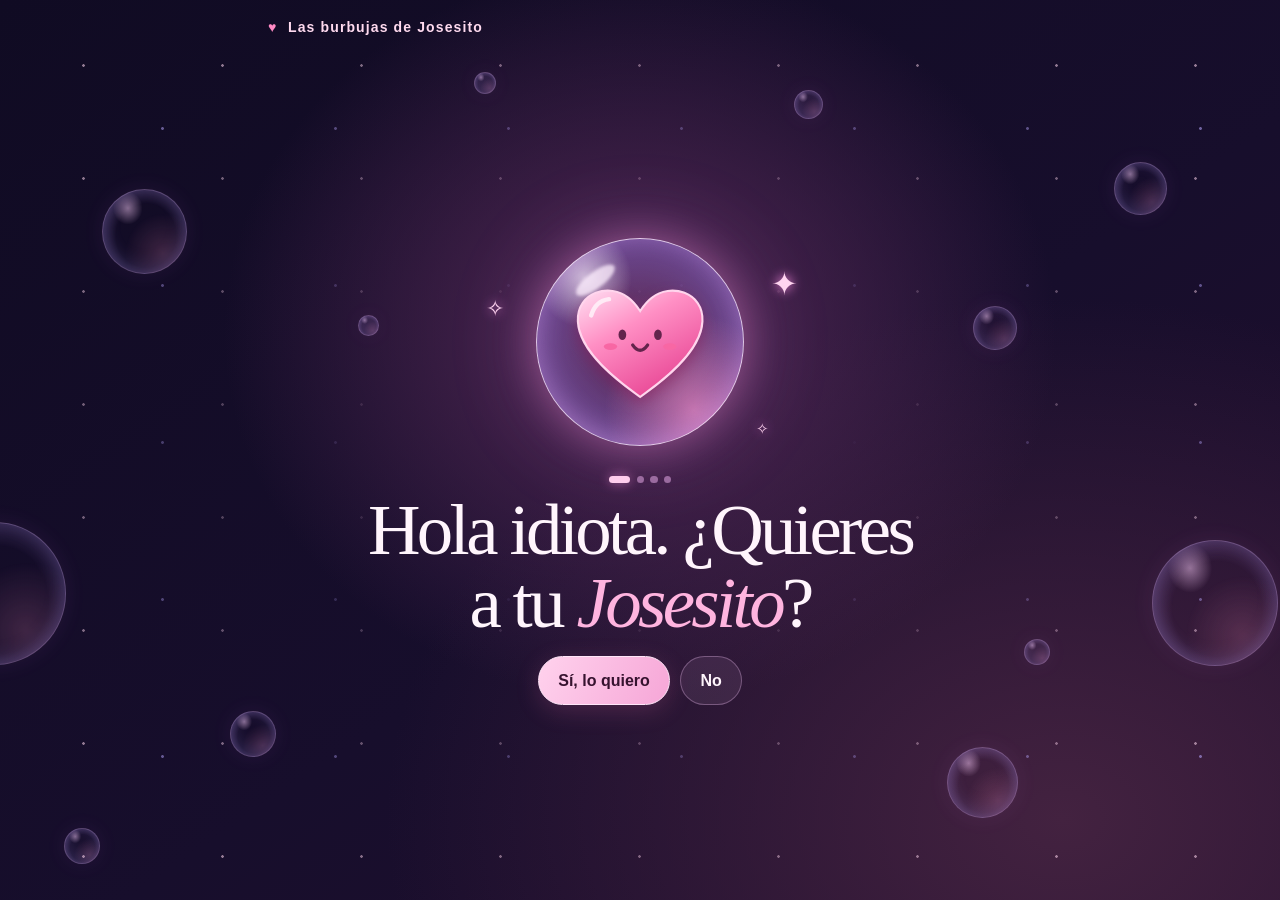
<file: index.html>
<!doctype html>
<html lang="es">
<head>
<meta charset="utf-8">
<meta name="viewport" content="width=device-width, initial-scale=1">
<meta name="theme-color" content="#170e2c">
<meta name="description" content="Cuatro preguntitas de Josesito y una sorpresa.">
<meta name="robots" content="noindex, nofollow">
<title>¿Amas a Josesito?</title>
<style>
  :root {
    color-scheme: dark;
    --ink: #fff5fc;
    --muted: #dcc2e0;
    --pink: #ffb4df;
    --night: #170e2c;
    font-family: ui-rounded, "Avenir Next", "Trebuchet MS", sans-serif;
  }
  *, *::before, *::after { box-sizing: border-box; }
  [hidden] { display: none !important; }
  body {
    min-height: 100svh; margin: 0; color: var(--ink);
    background: radial-gradient(ellipse at 50% 37%, #552957 0%, transparent 46%),
      radial-gradient(ellipse at 83% 91%, #432240 0%, transparent 45%),
      linear-gradient(146deg, #100b23, var(--night) 56%, #220e2e);
  }
  .sky, .effects { position: fixed; inset: 0; overflow: hidden; pointer-events: none; }
  .sky::after {
    content: ""; position: absolute; inset: 0; opacity: .55;
    background-image: radial-gradient(circle, #ffd8ef 0 1px, transparent 1.6px),
      radial-gradient(circle, #b9a8ff 0 1px, transparent 1.8px);
    background-size: 139px 113px, 173px 157px;
    background-position: 14px 9px, 76px 50px;
    mask-image: radial-gradient(ellipse, transparent 20%, #000 78%);
  }
  .bubble {
    position: absolute; left: var(--x); top: var(--y); width: var(--size);
    aspect-ratio: 1; border-radius: 50%; opacity: .72;
    background: radial-gradient(ellipse at 30% 22%, #ffd1ffab, transparent 18%),
      radial-gradient(ellipse at 72% 76%, #d67ba34f, transparent 45%),
      radial-gradient(ellipse at 52% 55%, transparent 49%, #c5a0ff53 80%);
    border: 1px solid #e0bbff60;
    box-shadow: inset 0 -5px 18px #b1a1ff45, 0 0 26px #fa92fc1a;
    animation: drift var(--speed) ease-in-out var(--delay) infinite alternate;
  }
  @keyframes drift { to { transform: translate(15px, -28px) rotate(15deg); } }
  .game {
    position: relative; width: min(100%, 49rem); min-height: 100svh; margin: auto;
    padding: max(1.2rem, env(safe-area-inset-top)) 1.25rem max(1rem, env(safe-area-inset-bottom));
    display: grid; grid-template-rows: auto 1fr;
  }
  header { display: flex; align-items: center; justify-content: space-between; gap: .65rem; }
  .brand { color: #ffdaef; font-size: .875rem; font-weight: 700; letter-spacing: .08em; }
  .brand span { color: #ff8ac5; margin-right: .35rem; }
  button { font: inherit; color: inherit; cursor: pointer; touch-action: manipulation; }
  button:focus-visible { outline: 2px solid #fff; outline-offset: 4px; }
  main { align-self: center; text-align: center; padding: 1.1rem 0 .25rem; }
  .mascot-wrap {
    display: grid; place-items: center; height: clamp(9rem, 26vh, 14.75rem);
    margin: 0 auto 1.05rem; position: relative; width: min(100%, 26rem);
  }
  .mascot {
    position: relative; isolation: isolate; display: grid; place-items: center;
    width: clamp(8.5rem, 24vh, 13rem); aspect-ratio: 1; border-radius: 50%;
    background: radial-gradient(ellipse at 23% 19%, #fff4ffab, transparent 21%),
      radial-gradient(ellipse at 76% 83%, #ff93c897, transparent 40%),
      radial-gradient(circle, #d18afe24 32%, #a785ff70 75%, #fff1f8bd 100%);
    border: 1px solid #ffebffc7;
    box-shadow: inset 0 -5px 25px #fdb4fc51, 0 0 42px #ff91d862, 0 0 90px #e792ff36;
    animation: float 4.4s ease-in-out infinite;
  }
  .mascot::after {
    content: ""; position: absolute; width: 23%; height: 8%; border-radius: 50%;
    background: #fff0ffba; left: 17%; top: 16%; transform: rotate(-37deg); filter: blur(1.5px);
  }
  .mascot-wrap.is-finale {
    width: 100%; height: auto; margin-bottom: 1.45rem;
  }
  .kiss-bubble {
    position: relative; isolation: isolate; display: grid; place-items: center;
    width: min(21rem, 84vw, 52svh); aspect-ratio: 1; overflow: hidden;
    border-radius: 50%; border: 2px solid #fff0ffc9; background: #392041;
    box-shadow: 0 0 38px #ff9dda8c, 0 0 90px #cf7dff4d;
    animation: arrive .9s cubic-bezier(.22, .85, .33, 1.15) both;
  }
  .kiss-bubble::after {
    content: ""; pointer-events: none; position: absolute; inset: 0; border-radius: inherit;
    background: radial-gradient(ellipse at 23% 20%, #fff4ff9c, transparent 18%),
      radial-gradient(circle, transparent 45%, #dd94fb32 65%, #ffc7f17d 100%);
    box-shadow: inset 0 0 18px #ffdfff65;
  }
  .kiss-bubble video {
    position: absolute; inset: 0; width: 100%; height: 100%; object-fit: cover;
  }
  @keyframes arrive {
    from { opacity: 0; transform: translate(13vw, 19vh) scale(.42) rotate(15deg); }
    to { opacity: 1; transform: none; }
  }
  @keyframes float { 50% { transform: translateY(-8px); } }
  .character { position: relative; display: block; width: 72%; aspect-ratio: 1; }
  .heart { width: 100%; display: block; overflow: visible; filter: drop-shadow(0 6px 7px #8e205f7a); }
  .face { fill: #63244c; }
  .smile, .frown { fill: none; stroke: #63244c; stroke-width: 2.3; stroke-linecap: round; }
  .frown, .tear, .happy-eyes { display: none; }
  body[data-mood="sad"] .smile, body[data-mood="joy"] .eyes { display: none; }
  body[data-mood="sad"] :is(.frown, .tear), body[data-mood="joy"] .happy-eyes { display: initial; }
  body[data-mood="sad"] .mascot { filter: saturate(.72) hue-rotate(11deg); }
  body[data-mood="joy"] .mascot { box-shadow: inset 0 -5px 25px #ffcced99, 0 0 65px #fa90debf, 0 0 110px #e792ff50; }
  .spark { position: absolute; color: #ffd6f0; text-shadow: 0 0 12px #ff8de5; animation: glow 2.7s ease-in-out infinite alternate; }
  .spark.a { left: 13%; top: 30%; font-size: 1.4rem; }
  .spark.b { right: 12%; top: 17%; font-size: 2rem; animation-delay: -.9s; }
  .spark.c { right: 19%; bottom: 9%; font-size: .95rem; animation-delay: -1.8s; }
  @keyframes glow { to { opacity: .45; transform: scale(.78); } }
  .step {
    margin: 0 auto .7rem; padding: 0; display: flex; justify-content: center;
    gap: .4rem; list-style: none;
  }
  .step li { width: .46rem; height: .46rem; border-radius: 2rem; background: #986b9d; }
  .step li[data-done] { background: #eb91c4; }
  .step li[aria-current] { width: 1.35rem; background: #ffd1ed; box-shadow: 0 0 12px #ff91dd9a; }
  .screen { animation: enter .36s ease-out both; }
  @keyframes enter { from { opacity: 0; transform: translateY(8px); } }
  h1 {
    margin: 0 auto; max-width: 15ch; text-wrap: balance; outline: none;
    font-family: "Iowan Old Style", "Palatino Linotype", Palatino, Georgia, serif;
    font-size: clamp(2.2rem, 7.8vw, 4.55rem); font-weight: 500; line-height: 1; letter-spacing: -.05em;
  }
  h1 em { color: var(--pink); font-style: italic; }
  .buttons {
    position: relative; display: flex; justify-content: center; align-items: start; flex-wrap: wrap;
    gap: .6rem; margin: 1rem auto 0; width: min(100%, 28rem); min-height: 3.25rem;
  }
  .answer {
    background: #f7ceff16; border: 1px solid #f4c5f951; border-radius: 10rem;
    min-height: 3.1rem; padding: .63rem 1.22rem; font-weight: 750;
    transition: background .16s, transform .16s;
  }
  .answer:hover { background: #f7ceff30; transform: translateY(-2px); }
  .answer.major { background: linear-gradient(115deg, #ffd2ed, #f6a6d7); color: #36132f; border-color: #ffe5f8; box-shadow: 0 6px 25px #ec6dac33; }
  .answer.major:hover { background: #ffe0f3; }
  .arcade-link {
    position: fixed; z-index: 3;
    right: max(.75rem, env(safe-area-inset-right));
    bottom: max(.65rem, env(safe-area-inset-bottom));
    border: 1px solid #ffcaef40; border-radius: 2rem;
    background: #271437; color: #ffdaef; padding: .65rem .8rem;
    font-size: .875rem; line-height: 1.2; text-decoration: none;
    animation: enter .5s ease-out both;
  }
  .arcade-link:hover, .arcade-link:focus-visible { color: #fff; border-color: #ffcaef; }
  .answer.escaped {
    position: fixed; z-index: 2; left: var(--left); top: var(--top);
    background: #462752; box-shadow: 0 4px 22px #f183d953;
  }
  .answer.escaped:hover { background: #55305e; transform: none; }
  .buttons.has-escaped::after { content: ""; flex-basis: var(--ghost); height: 3.1rem; }
  .particle {
    position: absolute; color: var(--color); font-size: var(--size);
    left: var(--x); top: var(--y); animation: burst .95s ease-out both;
    text-shadow: 0 0 10px #ff93d9;
  }
  @keyframes burst {
    from { opacity: 1; transform: translate(-50%, -50%) scale(.5); }
    to { opacity: 0; transform: translate(var(--dx), var(--dy)) rotate(var(--spin)); }
  }
  @media(max-width: 440px) {
    .game { padding-inline: .9rem; }
    .brand { letter-spacing: .045em; }
    .answer { padding-inline: .9rem; }
    .spark.a { left: 10%; }
    .spark.b { right: 9%; }
  }
  @media(prefers-reduced-motion: reduce) {
    *, *::before, *::after { animation: none !important; transition: none !important; }
  }
</style>
</head>
<body>
<div class="sky" aria-hidden="true"></div>
<div class="effects" aria-hidden="true"></div>
<div class="game">
  <header>
    <div class="brand"><span aria-hidden="true">♥</span> Las burbujas de Josesito</div>
  </header>
  <main>
    <div class="mascot-wrap">
      <span class="spark a" aria-hidden="true">✧</span><span class="spark b" aria-hidden="true">✦</span><span class="spark c" aria-hidden="true">✧</span>
      <div class="mascot" aria-hidden="true">
        <span class="character">
          <svg class="heart" viewBox="0 0 100 100">
            <defs>
              <linearGradient id="heart-fill" x1="0%" y1="0%" x2="65%" y2="100%">
                <stop stop-color="#ffe0f3"/><stop offset=".42" stop-color="#ff8fc4"/><stop offset="1" stop-color="#e84594"/>
              </linearGradient>
            </defs>
            <path fill="url(#heart-fill)" stroke="#ffd5ed" stroke-width="1.4"
              d="M50 87C45 83 9 60 8 36 7 16 30 10 42 20c4 3 6 6 8 9 2-3 4-6 8-9 12-10 35-4 34 16-1 24-37 47-42 51Z"/>
            <path d="M17 32q3-10 12-11" stroke="#fff4fa" stroke-width="3" stroke-linecap="round" fill="none" opacity=".82"/>
            <g class="face">
              <g class="eyes"><ellipse cx="38" cy="45" rx="2.6" ry="3.6"/><ellipse cx="62" cy="45" rx="2.6" ry="3.6"/></g>
              <path class="happy-eyes" d="M33 46q5-7 10 0m14 0q5-7 10 0" fill="none" stroke="#63244c" stroke-width="2.4" stroke-linecap="round"/>
              <path class="smile" d="M45 52q5 7 10 0"/><path class="frown" d="M45 57q5-6 10 0"/>
              <path class="tear" fill="#b9eeff" d="M66 50q-6 7-2 10c5 2 7-3 2-10Z"/>
              <ellipse cx="30" cy="53" rx="4.5" ry="2.3" fill="#f867a4"/><ellipse cx="70" cy="53" rx="4.5" ry="2.3" fill="#f867a4"/>
            </g>
          </svg>
        </span>
      </div>
      <div class="kiss-bubble" hidden>
        <video src="./besito.mp4" preload="metadata" playsinline aria-label="Josesito mandándote un besito"></video>
      </div>
    </div>
    <ol class="step" aria-label="Progreso" hidden></ol>
    <section class="screen">
      <h1 tabindex="-1">Hola idiota. ¿Quieres a tu <em>Josesito</em>?</h1>
    </section>
    <div class="buttons">
      <button class="answer major" id="primary" type="button">Sí, lo quiero</button>
      <button class="answer" id="secondary" type="button">No</button>
      <button class="answer" id="video-control" type="button" hidden>Ver el besito</button>
    </div>
    <noscript><p>Activa JavaScript en tu navegador para jugar.</p></noscript>
  </main>
  <a class="arcade-link" href="./noemimonster.html" hidden>jugar noemimonster</a>
</div>
<script>
  const sky = document.querySelector('.sky');
  const effects = document.querySelector('.effects');
  const screen = document.querySelector('.screen');
  const title = document.querySelector('h1');
  const steps = document.querySelector('.step');
  const buttons = document.querySelector('.buttons');
  const primary = document.querySelector('#primary');
  const secondary = document.querySelector('#secondary');
  const mascotWrap = document.querySelector('.mascot-wrap');
  const mascot = document.querySelector('.mascot');
  const kissBubble = document.querySelector('.kiss-bubble');
  const video = kissBubble.querySelector('video');
  const videoControl = document.querySelector('#video-control');
  const arcadeLink = document.querySelector('.arcade-link');
  const motion = matchMedia('(prefers-reduced-motion: reduce)');
  const bubbles = [
    [8, 21, 85], [87, 18, 53], [76, 34, 44], [-6, 58, 143],
    [90, 60, 126], [18, 79, 46], [74, 83, 71], [37, 8, 22],
    [62, 10, 29], [28, 35, 21], [80, 71, 26], [5, 92, 36]
  ];
  bubbles.forEach(([x, y, size], index) => {
    const bubble = document.createElement('i');
    bubble.className = 'bubble';
    bubble.style.cssText = `--x:${x}%;--y:${y}%;--size:${size}px;--speed:${4 + index % 5}s;--delay:${-index / 2}s`;
    sky.append(bubble);
  });
  const questions = [
    { title: 'Hola idiota. ¿Quieres a tu <em>Josesito</em>?', primary: 'Sí, lo quiero', secondary: 'No' },
    { title: '¿Amas a tu <em>chiri</em>?', primary: 'Sí, lo amo ♡', secondary: 'No' },
    { title: '¿Quieres dejar a <em>Josesito</em>?', primary: 'No', secondary: 'Sí' },
    { title: '¿Todavía quieres dejar a <em>Josesito</em>?', primary: 'No, ven acá ♡', secondary: 'Sí' }
  ];
  const ending = { title: 'mua, <em>idiota</em>', primary: 'Jugar otra vez' };
  const protectedControls = [title, primary];
  let state = 0;
  let flight;
  let audio;

  async function play(notes) {
    const Audio = window.AudioContext || window.webkitAudioContext;
    if (!Audio) return;
    try {
      audio ||= new Audio();
      if (audio.state !== 'running') await audio.resume();
    } catch {
      return;
    }
    notes.forEach((frequency, index) => {
      const start = audio.currentTime + index * .105;
      const note = audio.createOscillator();
      const gain = audio.createGain();
      note.type = 'sine';
      note.frequency.value = frequency;
      gain.gain.setValueAtTime(.0001, start);
      gain.gain.exponentialRampToValueAtTime(.07, start + .016);
      gain.gain.exponentialRampToValueAtTime(.0001, start + .32);
      note.connect(gain).connect(audio.destination);
      note.start(start);
      note.stop(start + .33);
    });
  }

  function updateVideoControl() {
    videoControl.textContent = video.error ? 'Abrir el video' : video.ended
      ? 'Ver el besito otra vez' : video.paused ? 'Ver el besito' : 'Pausar video';
  }

  function playKiss() {
    video.play().catch(updateVideoControl);
  }

  for (const event of ['play', 'pause', 'ended', 'error']) {
    video.addEventListener(event, updateVideoControl);
  }

  videoControl.addEventListener('click', () => {
    if (video.error) { location.href = video.src; return; }
    if (video.paused || video.ended) {
      if (video.ended) video.currentTime = 0;
      playKiss();
    } else video.pause();
  });

  function burst(symbols, count) {
    if (motion.matches) return;
    const origin = (kissBubble.hidden ? mascot : kissBubble).getBoundingClientRect();
    const colors = ['#ffe2a9', '#ff91c9', '#ffd7ed', '#ddc4ff', '#ffffff'];
    for (let index = 0; index < count; index++) {
      const particle = document.createElement('span');
      const angle = index * Math.PI * 2 / count;
      const distance = 53 + Math.random() * Math.min(170, innerWidth / 3);
      particle.textContent = symbols[index % symbols.length];
      particle.className = 'particle';
      particle.style.cssText = `
        --x:${origin.x + origin.width / 2}px;--y:${origin.y + origin.height / 2}px;
        --dx:${Math.cos(angle) * distance}px;--dy:${Math.sin(angle) * distance}px;
        --spin:${index % 2 ? 160 : -160}deg;--color:${colors[index % colors.length]};
        --size:${14 + Math.random() * 18}px`;
      effects.append(particle);
      setTimeout(() => particle.remove(), 1000);
    }
  }

  function show(next, mood = '', focus = true) {
    state = next;
    const scene = questions[state] ?? ending;
    const finale = state === questions.length;
    flight?.cancel();
    mascotWrap.classList.toggle('is-finale', finale);
    mascot.hidden = finale;
    kissBubble.hidden = !finale;
    videoControl.hidden = !finale;
    arcadeLink.hidden = !finale;
    if (finale) {
      playKiss();
    } else if (!video.paused || video.currentTime > 0) {
      video.pause();
      video.currentTime = 0;
    }
    document.body.dataset.mood = mood;
    title.innerHTML = scene.title;
    primary.textContent = scene.primary;
    secondary.textContent = scene.secondary ?? '';
    secondary.hidden = !scene.secondary;
    secondary.classList.remove('escaped');
    buttons.classList.remove('has-escaped');
    steps.replaceChildren();
    steps.hidden = state === questions.length;
    if (!steps.hidden) {
      steps.setAttribute('aria-label', `Pregunta ${state + 1} de ${questions.length}`);
      for (let i = 0; i < questions.length; i++) {
        const dot = document.createElement('li');
        if (i === state) dot.setAttribute('aria-current', 'step');
        if (i < state) dot.dataset.done = '';
        steps.append(dot);
      }
    }
    screen.classList.remove('screen');
    void screen.offsetWidth;
    screen.classList.add('screen');
    if (focus) title.focus({ preventScroll: true });
  }

  function moveButton(animate = true) {
    const start = secondary.getBoundingClientRect();
    flight?.cancel();
    const { width, height } = start;
    const padding = 12;
    const availableX = Math.max(0, document.documentElement.clientWidth - width - 2 * padding);
    const availableY = Math.max(0, document.documentElement.clientHeight - height - 2 * padding);
    buttons.style.setProperty('--ghost', `${width}px`);
    buttons.classList.add('has-escaped');
    secondary.classList.add('escaped');
    const obstacles = protectedControls.map(control => control.getBoundingClientRect());
    const spots = [];
    for (const horizontal of [0, .25, .5, .75, 1]) {
      for (const vertical of [0, .25, .5, .75, 1]) {
        const left = padding + (horizontal + Math.random() * .08 * (1 - horizontal)) * availableX;
        const top = padding + (vertical + Math.random() * .08 * (1 - vertical)) * availableY;
        const clear = obstacles.every(rect => left + width + 8 < rect.left ||
          left - 8 > rect.right || top + height + 8 < rect.top || top - 8 > rect.bottom);
        if (clear) spots.push({ left, top, distance: Math.hypot(left - start.left, top - start.top) });
      }
    }
    spots.sort((a, b) => b.distance - a.distance);
    const target = spots[Math.floor(Math.random() * Math.min(spots.length, 8))] ??
      { left: padding + (start.left < padding + availableX / 2 ? availableX : 0), top: padding };
    secondary.style.setProperty('--left', `${target.left}px`);
    secondary.style.setProperty('--top', `${target.top}px`);
    if (animate && !motion.matches) {
      flight = secondary.animate([
        { transform: `translate(${start.left - target.left}px, ${start.top - target.top}px)` },
        { transform: 'none' }
      ], { duration: 185, easing: 'cubic-bezier(.19, 1, .22, 1)' });
    }
  }

  primary.addEventListener('click', () => {
    if (state === questions.length) { show(0); return; }
    show(state + 1, 'joy');
    const celebrate = state === 2 || state === questions.length;
    burst(['♥', '✦', '✧'], celebrate ? 36 : 15);
    if (state !== questions.length) play(celebrate ? [523, 659, 784, 1047] : [523, 659, 784]);
  });
  secondary.addEventListener('click', () => {
    moveButton();
    document.body.dataset.mood = 'sad';
    burst(['○', '◌', '🫧'], 10);
    play([659, 523]);
  });
  addEventListener('resize', () => {
    if (secondary.classList.contains('escaped')) moveButton(false);
  });
  show(0, '', false);
</script>
</body>
</html>
</file>
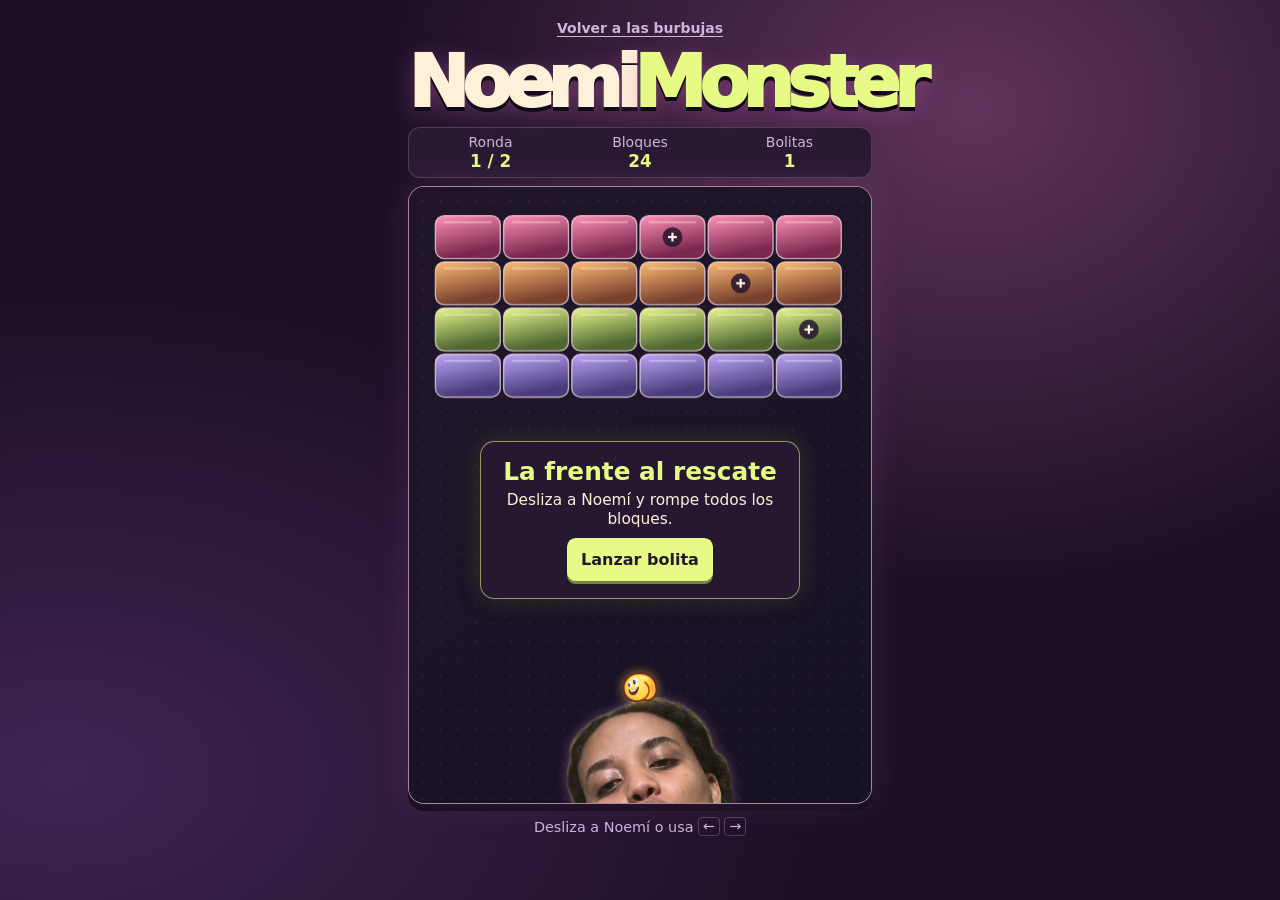
<file: noemimonster.html>
<!doctype html>
<html lang="es">
<head>
  <meta charset="utf-8">
  <meta name="viewport" content="width=device-width, initial-scale=1">
  <meta name="theme-color" content="#1b1026">
  <meta name="robots" content="noindex, nofollow">
  <title>NoemiMonster</title>
  <link rel="stylesheet" href="./noemimonster.css">
  <script src="./noemimonster.js?v=emoji" defer></script>
</head>
<body>
  <main class="arcade">
    <header class="masthead">
      <a class="return" href="./">Volver a las burbujas</a>
      <h1>Noemi<span>Monster</span></h1>
    </header>
    <div class="hud">
      <div><span>Ronda</span><strong id="round">1 / 2</strong></div>
      <div><span>Bloques</span><strong id="remaining">24</strong></div>
      <div><span>Bolitas</span><strong id="count">1</strong></div>
      <button id="pause" type="button" hidden>Pausar</button>
    </div>
    <section class="arena" aria-label="Tablero de NoemiMonster">
      <canvas width="420" height="560" aria-label="Desliza a Noemí o usa las flechas para rebotar las bolitas con su frente."></canvas>
      <div class="overlay" id="overlay">
        <div class="panel">
          <h2 id="cue" tabindex="-1">La frente al rescate</h2>
          <p id="hint">Desliza a Noemí y rompe todos los bloques.</p>
          <button id="action" type="button">Lanzar bolita</button>
        </div>
      </div>
    </section>
    <p class="help">Desliza a Noemí o usa <kbd>←</kbd> <kbd>→</kbd></p>
    <p class="sr-only" id="announcement" role="status"></p>
    <noscript><p>Activa JavaScript para jugar.</p></noscript>
  </main>
</body>
</html>
</file>
<file: noemimonster.css>
:root {
  color-scheme: dark;
  --cream: #fff1d9;
  --lime: #e7fa86;
  --heather: #d0b4da;
  --panel: #25152e;
  font-family: "Avenir Next", "Trebuchet MS", system-ui, sans-serif;
}

*, *::before, *::after { box-sizing: border-box; }
[hidden] { display: none !important; }
body {
  min-height: 100svh;
  margin: 0;
  background:
    radial-gradient(ellipse at 76% 12%, #60335b 0%, transparent 43%),
    radial-gradient(ellipse at 5% 86%, #3f2451 0%, transparent 45%),
    #1b1026;
  color: var(--cream);
}
.arcade { width: min(calc(100% - 1.5rem), 29rem); margin: auto; padding-block: .65rem 1rem; }
.masthead { text-align: center; }
.return {
  display: inline-flex; align-items: center; min-height: 2.15rem; color: var(--heather);
  text-underline-offset: .22em; font-size: .875rem; font-weight: 650;
}
h1 {
  color: var(--cream); margin: .08rem 0 .55rem; line-height: 1;
  font-family: "Arial Black", "Avenir Next", system-ui, sans-serif;
  font-weight: 950; font-size: clamp(2.35rem, 10vw, 4.5rem); letter-spacing: -.09em;
  text-shadow: 0 4px 0 #100b19, 0 6px 22px #ba59a569;
}
h1 span { color: var(--lime); }
.hud {
  display: flex; align-items: stretch; gap: .25rem; justify-content: space-between;
  margin-bottom: .45rem; border: 1px solid #ffe6ff2d; padding: .4rem .55rem;
  background: #291a34; border-radius: .75rem;
}
.hud div { flex: 1; display: grid; justify-items: center; align-content: center; gap: .05rem; }
.hud span { color: var(--heather); font-size: .875rem; }
.hud strong { font-size: 1.05rem; color: var(--lime); font-variant-numeric: tabular-nums; }
button { font: inherit; font-weight: 800; cursor: pointer; touch-action: manipulation; }
button:focus-visible, a:focus-visible { outline: 2px solid var(--cream); outline-offset: 3px; }
#pause {
  color: var(--cream); background: #3e2a49; border: 1px solid #ddbad65c;
  min-height: 2.5rem; padding: 0 .65rem; border-radius: .5rem; font-size: .875rem;
}
.arena {
  overflow: hidden; position: relative; isolation: isolate; aspect-ratio: 3 / 4;
  border: 1.5px solid #f5b9dcac; border-radius: 1rem;
  box-shadow: 0 0 35px #da6ec225, 0 7px 0 #130d1c;
  background: #1c122a;
}
canvas { display: block; width: 100%; height: 100%; touch-action: none; }
.overlay {
  display: grid; align-items: start; justify-items: center; padding-top: 55%;
  position: absolute; inset: 0; pointer-events: none;
}
.panel {
  width: min(88%, 20rem); padding: clamp(.55rem, 2.8vw, 1.05rem);
  pointer-events: auto; text-align: center;
  background: #261931f5; border: 1px solid #e9fb888e; border-radius: .9rem;
  box-shadow: 0 0 25px #dafa7f2b, 0 6px 16px #140b1aaf;
}
h2 { color: var(--lime); margin: 0; font-size: clamp(1.15rem, 4.9vw, 1.55rem); line-height: 1.07; }
h2:focus { outline: none; }
#hint { margin: .38rem 0 .6rem; color: var(--cream); font-size: .96rem; line-height: 1.23; }
#action {
  min-height: 2.65rem; background: var(--lime); border: 0; border-radius: .55rem;
  padding: .45rem .9rem; color: #23182b; box-shadow: 0 3px 0 #758238;
}
#action:hover { background: #f0ffaa; }
.help { margin: .9rem 0 0; text-align: center; color: var(--heather); font-size: .9rem; }
kbd { padding: .02rem .24rem; border: 1px solid #ffddff3a; border-radius: .24rem; font: inherit; }
.sr-only { position: absolute; width: 1px; height: 1px; overflow: hidden; clip-path: inset(50%); white-space: nowrap; }

@media (min-width: 36rem) and (max-height: 53rem) {
  .arcade { width: min(27rem, calc((100svh - 11rem) * .75)); min-width: 18rem; }
}
</file>
